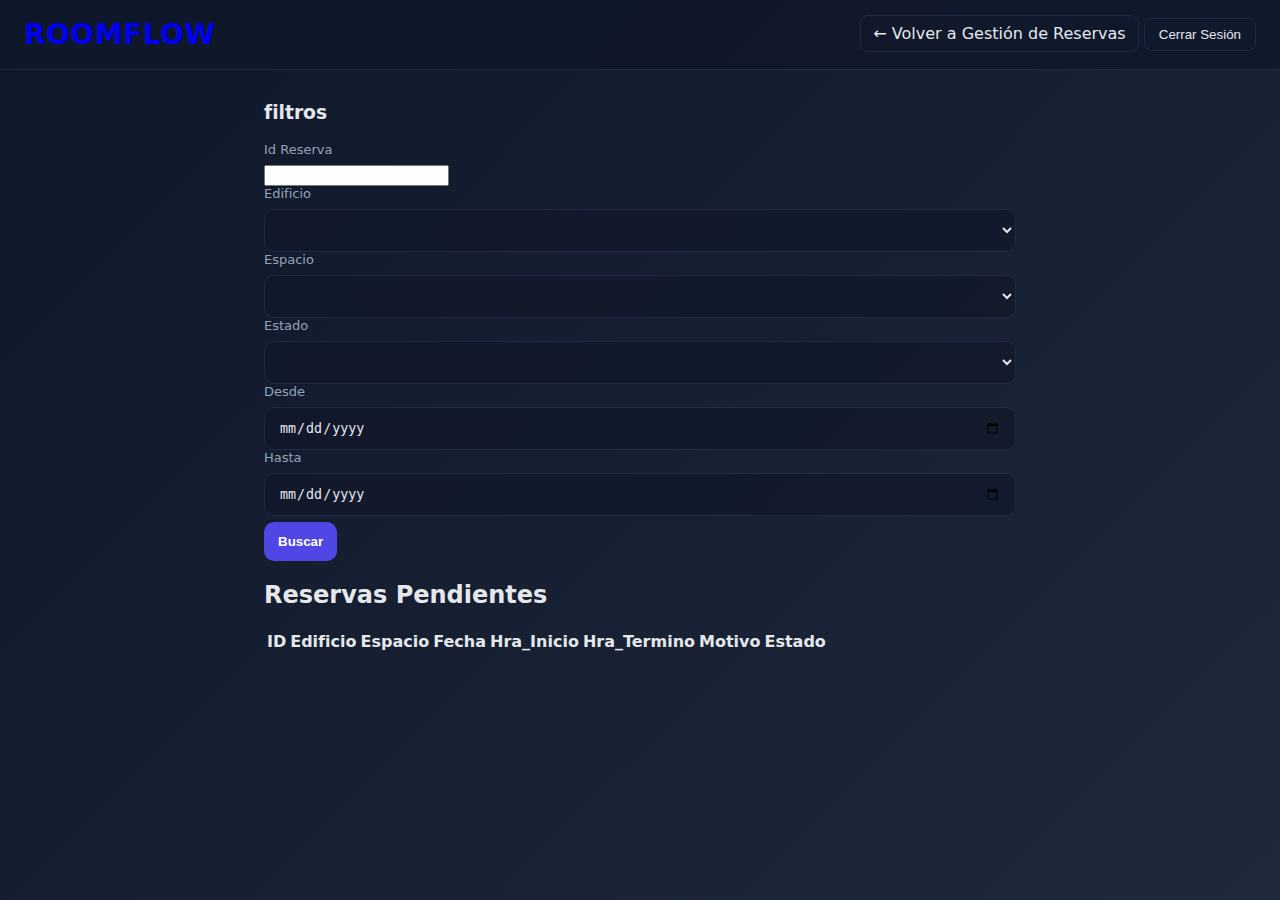
<file: Views/aprobacion-reservas.html>
<!DOCTYPE html>
<html lang="es">
<head>
  <!--
    Vista: Aprobación de Reservas
    - Muestra las reservas pendientes en el <tbody id="reserva-table-body">.
    - Lógica de carga/validación/aprobación en `../Assets/js/reservas.js`.
    - No modificar el id del tbody si se desea mantener la funcionalidad.
  -->
  <meta charset="UTF-8" />
  <meta name="viewport" content="width=device-width, initial-scale=1" />
  <title>ROOMFLOW — Aprobación de Reservas</title>
  <link rel="stylesheet" href="../Assets/css/styles.css" /> 
</head>
<body>
  <header class="menu-header">
    <section>
      <a href="menu.html" style="text-decoration: none;">
        <h1 class="brand">ROOMFLOW</h1>
      </a>
    </section>
    <section>
      <a href="reservas.html" class="btn-volver">← Volver a Gestión de Reservas</a>
      <button class="btn-logout" onclick="cerrarSesion()">Cerrar Sesión</button>
    </section>
  </header>

  <main class="list-layout">
    <div>
      <h3>filtros</h3>
      <div>
        <div class="FiltroReserva">
          <div>
            <label for="idreserva">Id Reserva</label>
            <input id="idreservaFiltro" >                      
            </select>
          </div>
          <div>
            <label for="edificio">Edificio</label>
            <select id="edificioFiltro" >                      
            </select>
          </div>
          <div>
            <label for="espacio">Espacio</label>
            <select id="espacioFiltro" >                              
            </select>
          </div>          
          <div> 
            </select>
            <label for="estado">Estado</label>
            <select id="estado" required>
              <option value=""></option>
              <option value="Pendiente">Pendiente</option>
              <option value="Aprobada">Aprobada</option>
              <option value="Rechazada">Rechazada</option>                              
            </select>
          </div>                 
          <div>
            <label for="fechaDesde">Desde</label>
            <input type="date" id="fechaDesde" />
          </div>
          <div>
            <label for="fechaHasta">Hasta</label>
            <input type="date" id="fechaHasta" />
          </div>
          <div>
            <button type="submit" class="btn-primary">Buscar</button>
          </div>
        
      </div>
    </div>
    <main class="List-reserva">
      <h2>Reservas Pendientes</h2>
      <table class="reserva-table">
        <thead>
          <tr>
            <th>ID</th>
            <th>Edificio</th>
            <th>Espacio</th>
            <th>Fecha</th>
            <th>Hra_Inicio</th>
            <th>Hra_Termino</th>
            <th>Motivo</th>
            <th>Estado</th>            
          </tr>
        </thead>
        <tbody id="reserva-table-body"></tbody>
      </table>
    </main>
  </main>

  <script type="module" src="../Assets/js/aprobacion-reserva.js"></script>
</body>
</html>
</file>
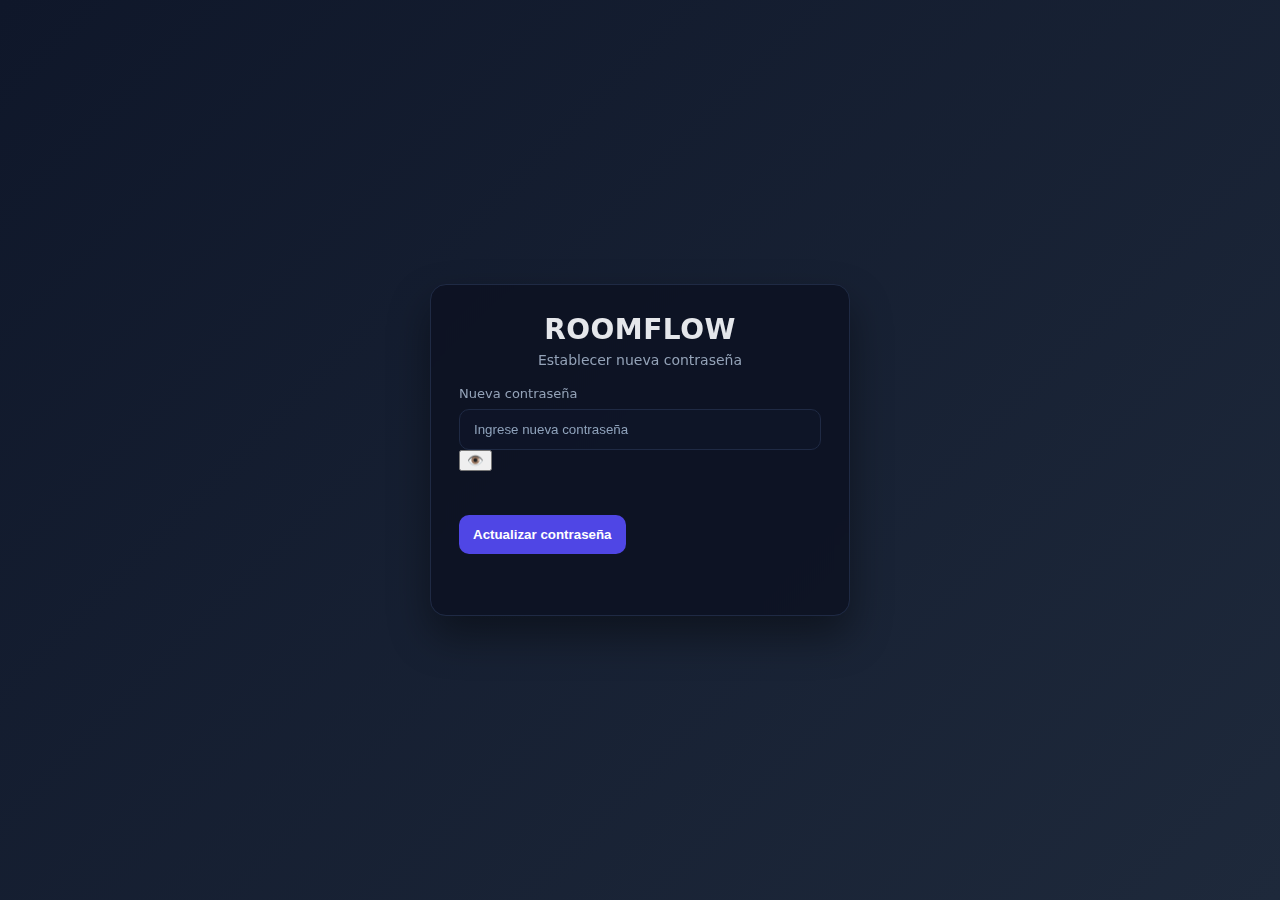
<file: Views/cambiar-clave.html>
<!DOCTYPE html>
<html lang="es">
<head>
  <meta charset="UTF-8" />
  <meta name="viewport" content="width=device-width, initial-scale=1" />
  <title>Cambiar Contraseña — ROOMFLOW</title>
  <link rel="stylesheet" href="../Assets/css/styles.css" />
</head>
<body>
  <main class="layout">
    <section class="card" role="form" aria-labelledby="cambiar-title">
      <div class="card-header">
        <h1 id="cambiar-title" class="brand">ROOMFLOW</h1>
        <p class="subtitle">Establecer nueva contraseña</p>
      </div>

      <form id="cambiar-form" novalidate>
        <div class="field">
          <label for="nueva-clave">Nueva contraseña</label>
          <div class="password-wrapper">
            <input type="password" id="nueva-clave" name="nueva-clave" placeholder="Ingrese nueva contraseña" required />
            <button type="button" id="toggle-password" aria-label="Mostrar contraseña">👁️</button>
          </div>
          <small class="error" id="clave-error" aria-live="polite"></small>
        </div>

        <button type="submit" class="btn-primary" id="btn-cambiar">Actualizar contraseña</button>
        <div class="feedback" id="feedback" aria-live="polite" role="status"></div>
      </form>
    </section>
  </main>

  <script type="module" src="../Assets/js/cambiar-clave.js"></script>
</body>
</html>
</file>
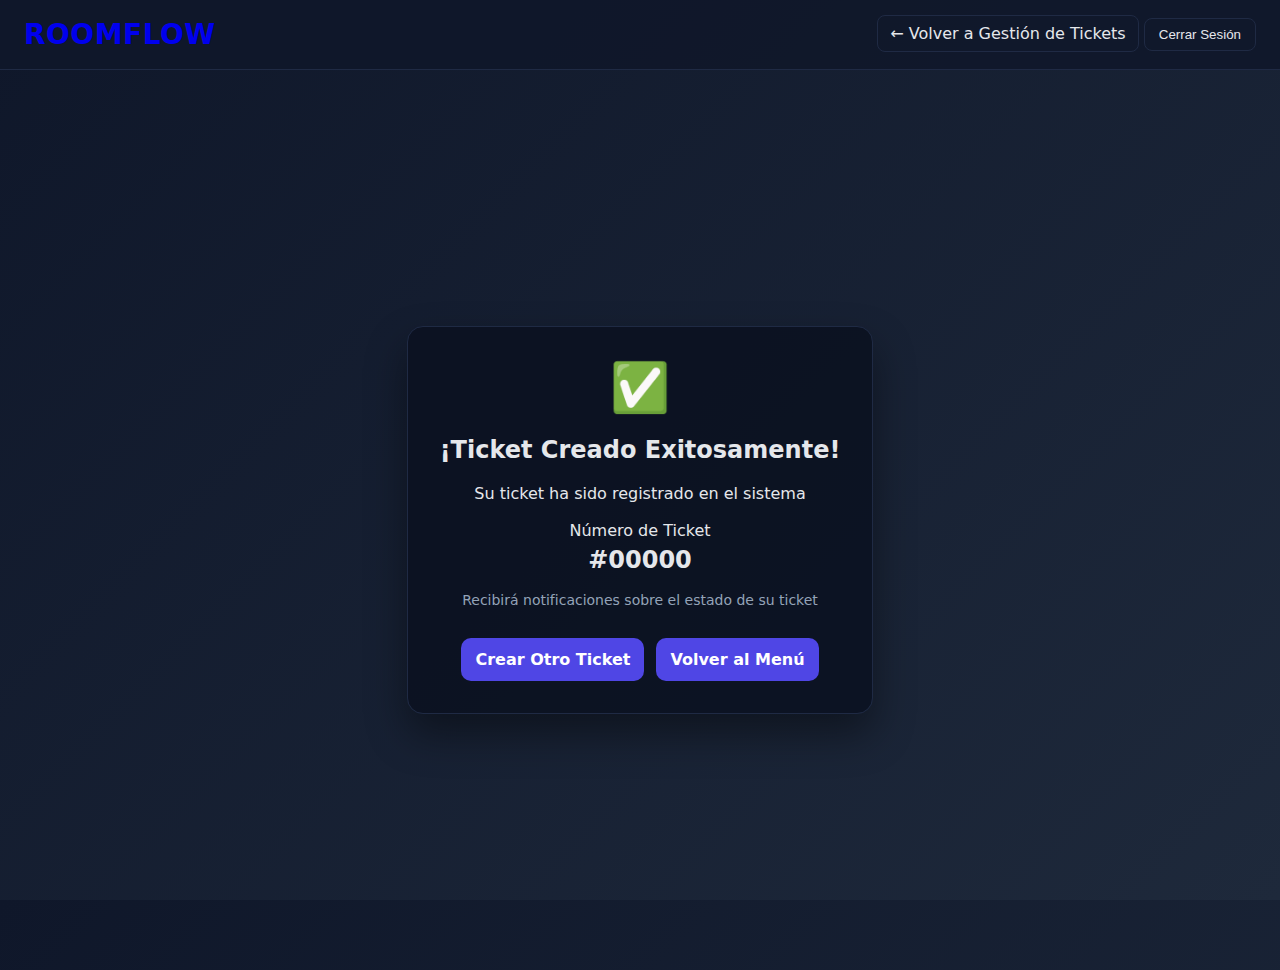
<file: Views/confirmacion-ticket.html>
<!DOCTYPE html>
<html lang="es">
<head>
  <!--
    Vista: Confirmación de Ticket
    - Muestra el número de ticket resultante después de crear uno.
    - Lee el parámetro `n` de la URL y lo inserta en `#ticket-num`.
    - No tiene script externo; el pequeño script inline realiza la inserción.
  -->
  <meta charset="UTF-8" />
  <meta name="viewport" content="width=device-width, initial-scale=1" />
  <title>ROOMFLOW — Ticket Creado</title>
  <link rel="stylesheet" href="../Assets/css/styles.css" />
</head>
<body>
    <header class="menu-header">
    <section>
      <a href="menu.html" style="text-decoration: none;">
        <h1 class="brand">ROOMFLOW</h1>
      </a>
    </section>
    <section>
      <a href="tickets.html" class="btn-volver">← Volver a Gestión de Tickets</a>
      <button class="btn-logout" onclick="cerrarSesion()">Cerrar Sesión</button>
    </section>
  </header>
  <main class="confirm-layout">
    <div class="confirm-card">
      <div class="confirm-icon">✅</div>
      <h2>¡Ticket Creado Exitosamente!</h2>
      <p>Su ticket ha sido registrado en el sistema</p>

      <div class="ticket-num">
        <span>Número de Ticket</span>
        <strong id="ticket-num">#00000</strong>
      </div>

      <p class="notificacion">Recibirá notificaciones sobre el estado de su ticket</p>

      <div class="confirm-actions">
        <a href="crear-ticket.html" class="btn-acceder">Crear Otro Ticket</a>
        <a href="menu.html" class="btn-acceder">Volver al Menú</a>
      </div>
    </div>
  </main>

  <script>
    const params = new URLSearchParams(window.location.search);
    const numero = params.get("n");
    if (numero) {
      document.getElementById("ticket-num").textContent = `#${numero}`;
    }
  </script>
</body>
</html>
</file>
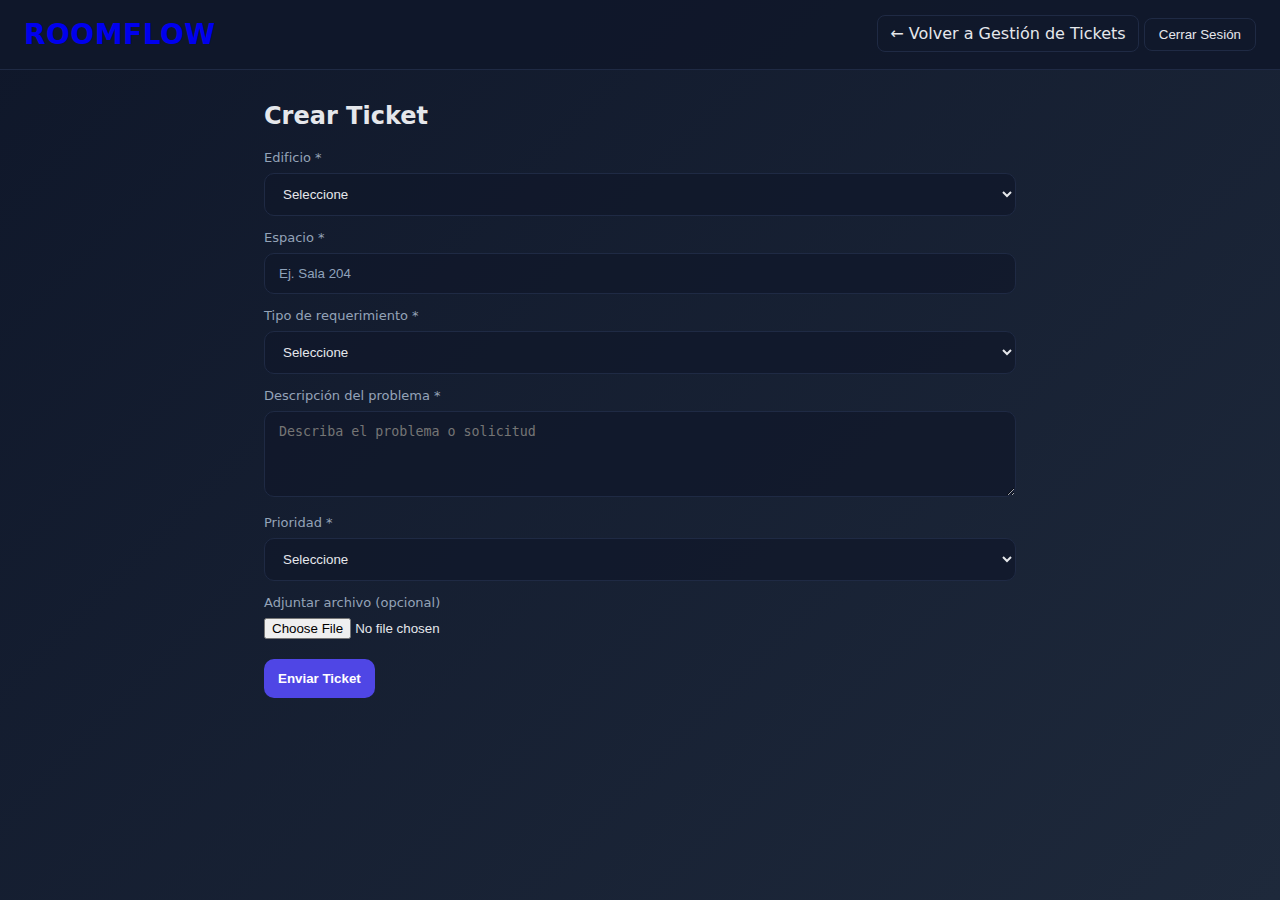
<file: Views/crear-ticket.html>
<!DOCTYPE html>
<html lang="es">
<head>
  <!--
    Vista: Crear Ticket
    - Formulario con id `ticket-form` y campos clave: `edificio`, `espacio`, `tipo`, `descripcion`, `prioridad`, `archivo`.
    - El script `../Assets/js/tickets.js` gestiona el guardado en localStorage y la redirección a confirmación.
    - Mantener los ids de los inputs para que el JS pueda leerlos correctamente.
  -->
  <meta charset="UTF-8" />
  <meta name="viewport" content="width=device-width, initial-scale=1" />
  <title>ROOMFLOW — Crear Ticket</title>
  <link rel="stylesheet" href="../Assets/css/styles.css" />
</head>
<body>
    <header class="menu-header">
    <section>
      <a href="menu.html" style="text-decoration: none;">
        <h1 class="brand">ROOMFLOW</h1>
      </a>
    </section>
    <section>
      <a href="tickets.html" class="btn-volver">← Volver a Gestión de Tickets</a>
      <button class="btn-logout" onclick="cerrarSesion()">Cerrar Sesión</button>
    </section>
  </header>
  <main class="form-layout">
    <form id="ticket-form" enctype="multipart/form-data">
      <h2>Crear Ticket</h2>

      <div class="field">
        <label for="edificio">Edificio *</label>
        <select id="edificio" required>
          <option value="">Seleccione</option>
          <option value="A">Edificio A</option>
          <option value="B">Edificio B</option>
          <option value="C">Edificio C</option>
        </select>
      </div>

      <div class="field">
        <label for="espacio">Espacio *</label>
        <input type="text" id="espacio" placeholder="Ej. Sala 204" required />
      </div>

      <div class="field">
        <label for="tipo">Tipo de requerimiento *</label>
        <select id="tipo" required>
          <option value="">Seleccione</option>
          <option value="infraestructura">Infraestructura</option>
          <option value="tecnología">Tecnología</option>
          <option value="limpieza">Limpieza</option>
          <option value="soporte">Soporte</option>
        </select>
      </div>

      <div class="field">
        <label for="descripcion">Descripción del problema *</label>
        <textarea id="descripcion" rows="4" placeholder="Describa el problema o solicitud" required></textarea>
      </div>

      <div class="field">
        <label for="prioridad">Prioridad *</label>
        <select id="prioridad" required>
          <option value="">Seleccione</option>
          <option value="alta">Alta</option>
          <option value="media">Media</option>
          <option value="baja">Baja</option>
        </select>
      </div>

      <div class="field">
        <label for="archivo">Adjuntar archivo (opcional)</label>
        <input type="file" id="archivo" accept=".jpg,.png,.pdf,.docx" />
      </div>

      <button type="submit" class="btn-primary">Enviar Ticket</button>
      <div class="feedback" id="ticket-feedback"></div>
    </form>
  </main>

  <script type="module" src="../Assets/js/tickets.js"></script>
</body>
</html>
</file>
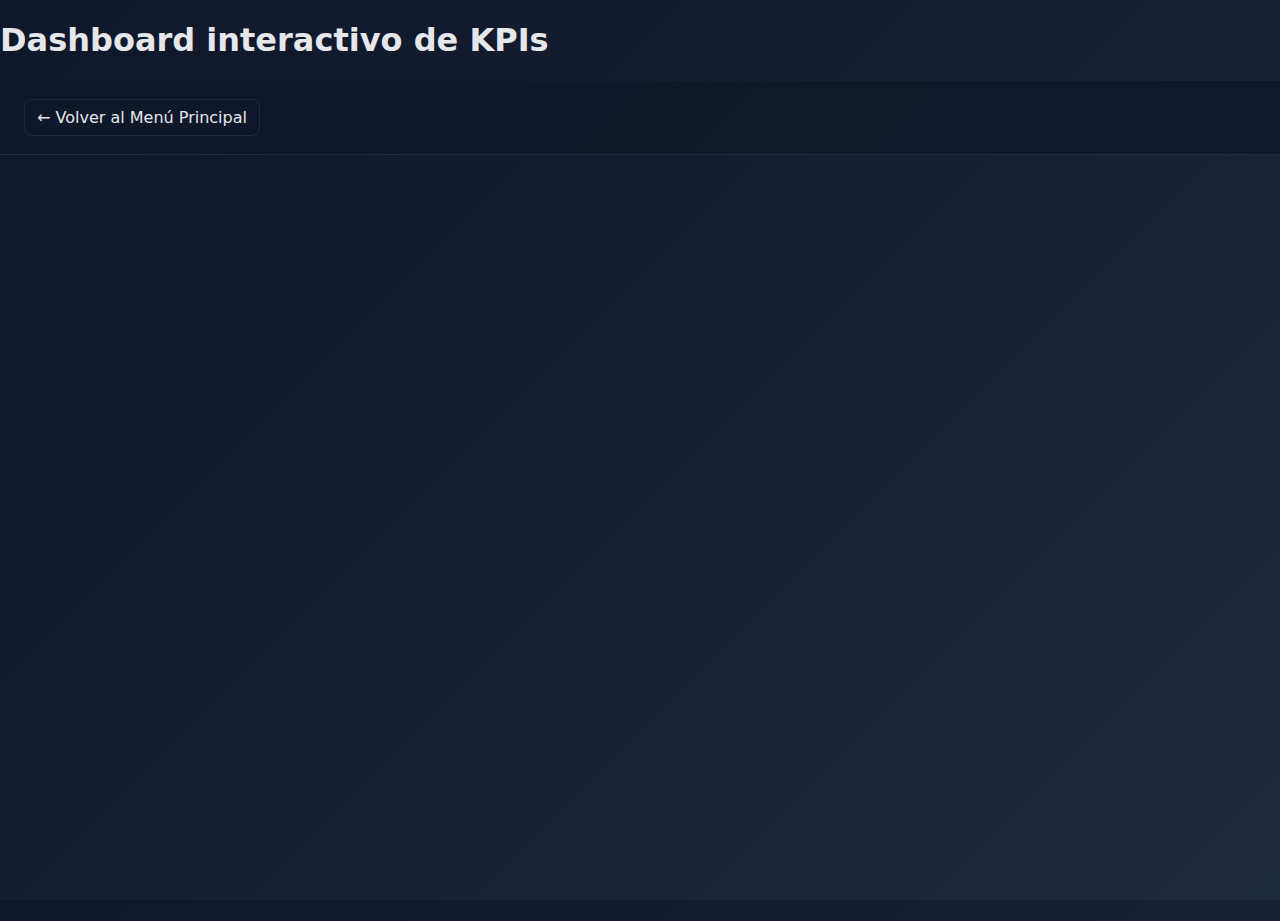
<file: Views/dashboard.html>
<!DOCTYPE html>
<html lang="es">
<head>
  <!--
    Vista: Dashboard (KPIs)
    - Página estática placeholder para mostrar indicadores/estadísticas.
    - Actualmente sólo contiene un encabezado y enlace de regreso al menú.
    - Puede integrarse con gráficos o APIs para mostrar métricas.
  -->
  <meta charset="UTF-8" />
  <meta name="viewport" content="width=device-width, initial-scale=1" />
  <title>ROOMFLOW — Menú Principal</title>
  <link rel="stylesheet" href="../Assets/css/styles.css" />
  <title>Incidencias</title>
</head>
<body>
    <h1>
        Dashboard interactivo de KPIs
    </h1>
      <header class="menu-header">
    <a href="menu.html" class="btn-volver">← Volver al Menú Principal</a>
  </header>
</body>
</html>
</file>
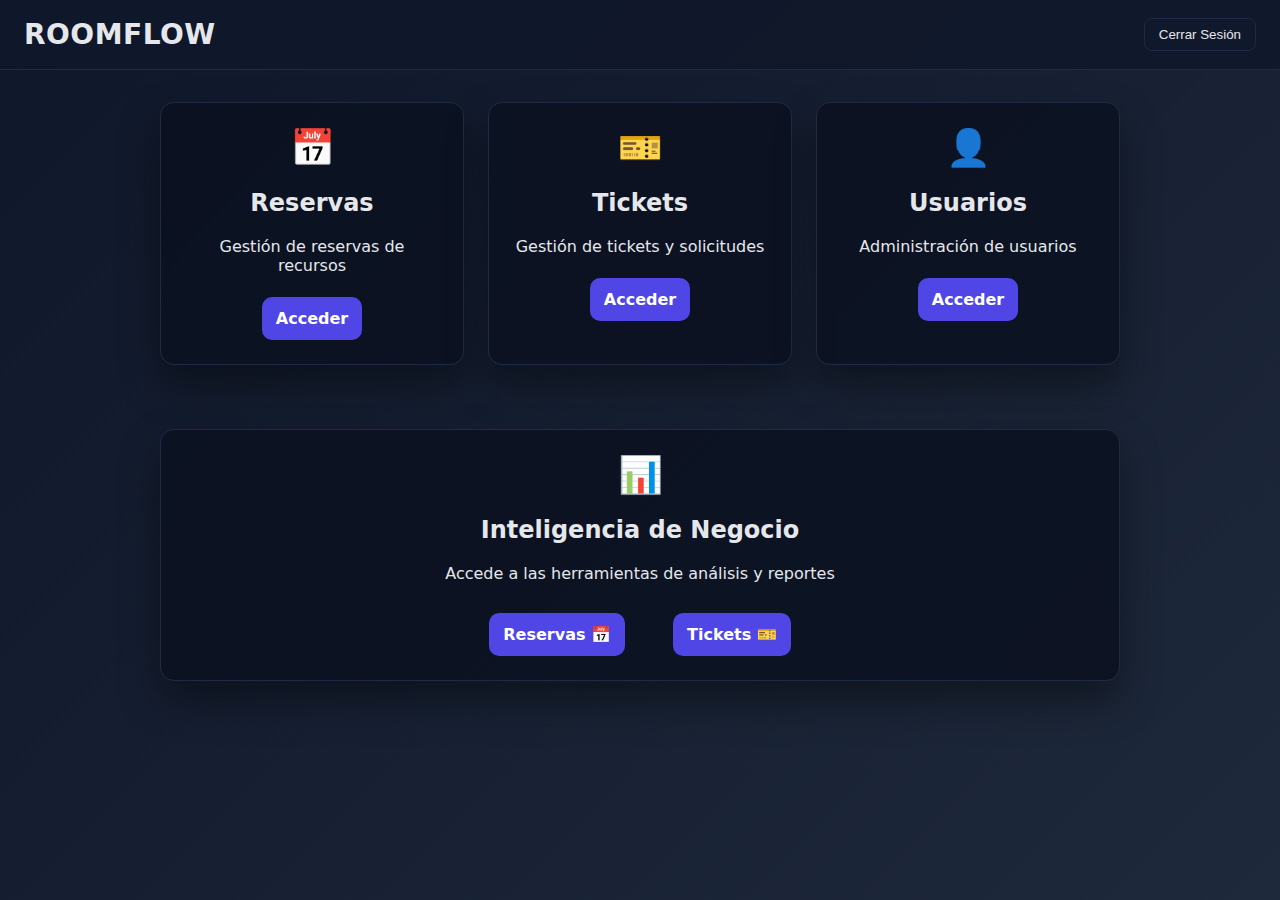
<file: Views/menu.html>
<!DOCTYPE html>
<html lang="es">
<head>
  <meta charset="UTF-8" />
  <meta name="viewport" content="width=device-width, initial-scale=1" />
  <title>ROOMFLOW — Menú Principal</title>
  <link rel="stylesheet" href="../Assets/css/styles.css" />
</head>
<body>
  <header class="menu-header">
    <h1 class="brand">ROOMFLOW</h1>
    <button class="btn-logout" onclick="cerrarSesion()">
          Cerrar Sesión
        </button>
  </header>

  <main class="menu-layout">
    <section class="menu-grid">
      <div class="menu-card">
        <div class="menu-icon">📅</div>
        <h2>Reservas</h2>
        <p>Gestión de reservas de recursos</p>
        <a href="reservas.html" class="btn-acceder">Acceder</a>
      </div>

      <div class="menu-card">
        <div class="menu-icon">🎫</div>
        <h2>Tickets</h2>
        <p>Gestión de tickets y solicitudes</p>
        <a href="tickets.html" class="btn-acceder">Acceder</a>
      </div>

      <div class="menu-card">
        <div class="menu-icon">👤</div>
        <h2>Usuarios</h2>
        <p>Administración de usuarios</p>
        <a href="usuarios.html" class="btn-acceder">Acceder</a>
      </div>
    </section>
  </main>
  <main class="menu-layout">
    <section class="menu-grid">
<div class="menu-card">
        <div class="menu-icon">📊</div>
        <h2>Inteligencia de Negocio</h2>
        <p>Accede a las herramientas de análisis y reportes</p>
        <div style="display: flex; gap: 3rem; justify-content: center; margin-top: 1.5rem;">
          <a href="inteligencia-reservas.html" class="btn-acceder">Reservas 📅</a>
          <a href="inteligencia-tickets.html" class="btn-acceder">Tickets 🎫</a>
        </div>
      </div>
      </div>
    </section>
  </main>

  <script type="module" src="../Assets/js/menu.js"></script>
</body>
</html>
</file>
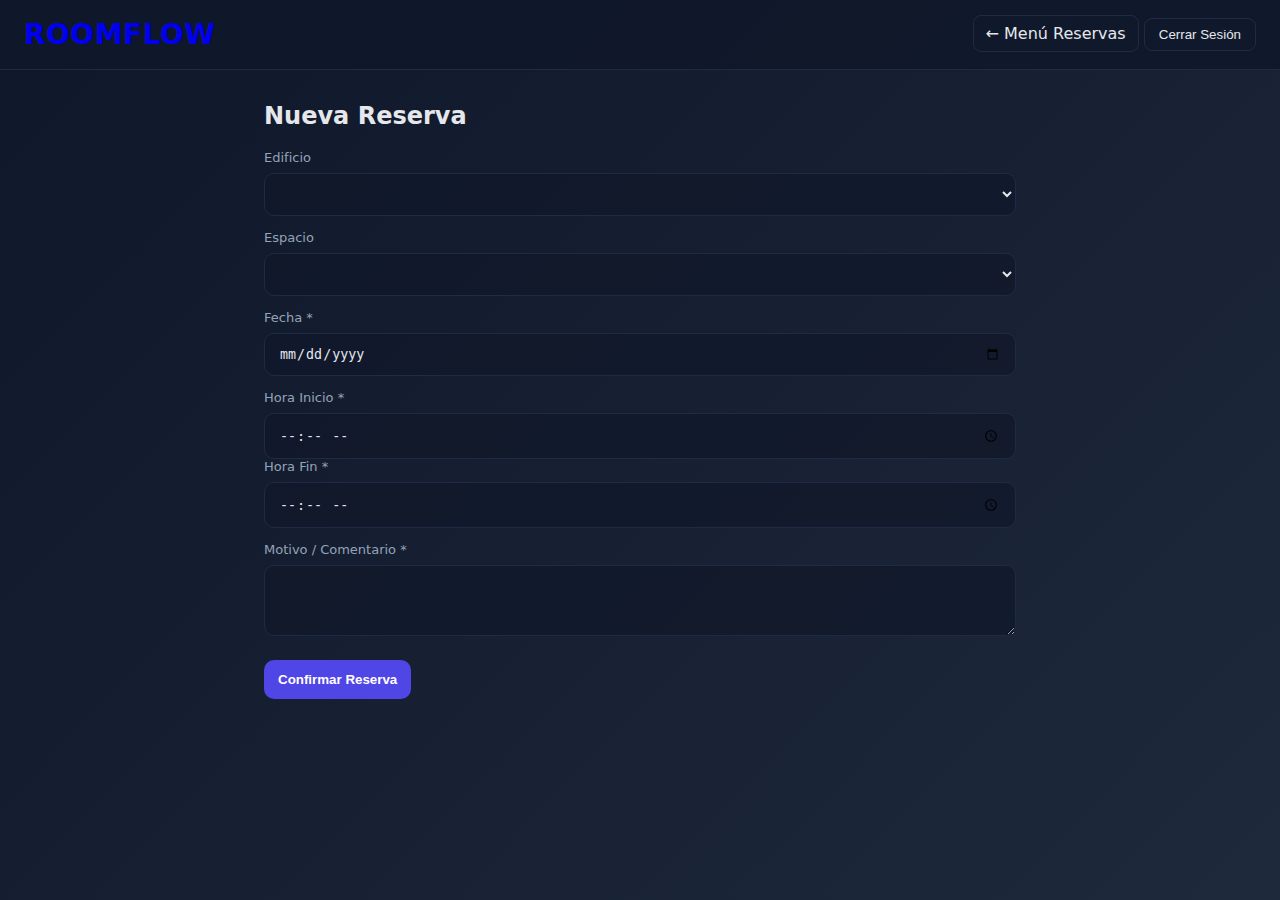
<file: Views/nueva-reserva.html>
<!DOCTYPE html>
<html lang="es">
  <head>
    <meta charset="UTF-8" />
    <meta name="viewport" content="width=device-width, initial-scale=1" />
    <title>ROOMFLOW — Nueva Reserva</title>
    <link rel="stylesheet" href="../Assets/css/styles.css" />
  </head>
  <body>
    <header class="menu-header">
      <section>
        <a href="menu.html" style="text-decoration: none">
          <h1 class="brand">ROOMFLOW</h1>
        </a>
      </section>
      <section>
        <a href="reservas.html" class="btn-volver"
          >← Menú Reservas</a
        >
        <button class="btn-logout" onclick="cerrarSesion()">
          Cerrar Sesión
        </button>
      </section>
    </header>

    <main class="form-layout">
      <form id="reserva-form">
        <h2>Nueva Reserva</h2>

        <div class="field">
          <label for="edificio">Edificio</label>
          <select id="edificio" required>                      
          </select>
        </div>
        <div class="field">
          <label for="recurso">Espacio</label>
          <select id="recurso" required>                  
          </select>
        </div>
        <div class="field">
          <label for="fecha">Fecha *</label>
          <input type="date" id="fecha" required />
        </div>
        <div class="form-row">
          <div class="col">
            <label for="horaInicio">Hora Inicio *</label>
            <input type="time" id="horaInicio" required />
          </div>
          <div class="col">
            <label for="horaFin">Hora Fin *</label>
            <input type="time" id="horaFin" required />
          </div>
        </div>

        <div class="field">
          <label for="motivo">Motivo / Comentario *</label>
          <textarea id="motivo" rows="3" required></textarea>
        </div>

        <button type="submit" class="btn-primary">Confirmar Reserva</button>
        <div class="feedback" id="reserva-feedback"></div>
      </form>
    </main>

    <script type="module" src="../Assets/js/reservas.js"></script>
  </body>
</html>
</file>
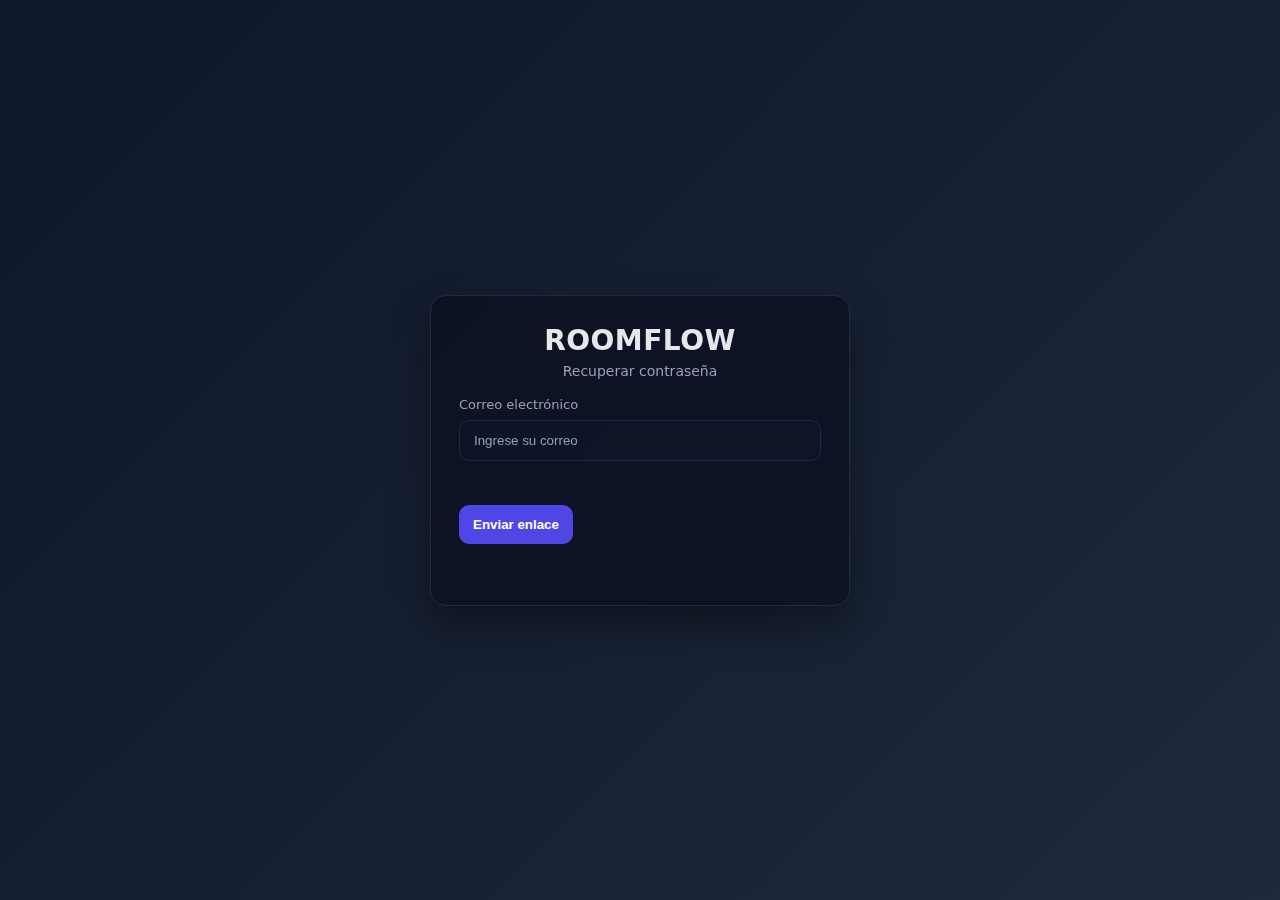
<file: Views/recuperar.html>
<!DOCTYPE html>
<html lang="es">
<head>
  <meta charset="UTF-8" />
  <meta name="viewport" content="width=device-width, initial-scale=1" />
  <title>Recuperar Contraseña — ROOMFLOW</title>
  <link rel="stylesheet" href="../Assets/css/styles.css" />
</head>
<body>
  <main class="layout">
    <section class="card" role="form" aria-labelledby="recuperar-title">
      <div class="card-header">
        <h1 id="recuperar-title" class="brand">ROOMFLOW</h1>
        <p class="subtitle">Recuperar contraseña</p>
      </div>

      <form id="recuperar-form" novalidate>
        <div class="field">
          <label for="email">Correo electrónico</label>
          <input type="email" id="email" name="email" placeholder="Ingrese su correo" required />
          <small class="error" id="email-error" aria-live="polite"></small>
        </div>

        <button type="submit" class="btn-primary" id="btn-recuperar">Enviar enlace</button>
        <div class="feedback" id="feedback" aria-live="polite" role="status"></div>
      </form>
    </section>
  </main>

  <script type="module" src="../Assets/js/recuperar.js"></script>
</body>
</html>
</file>
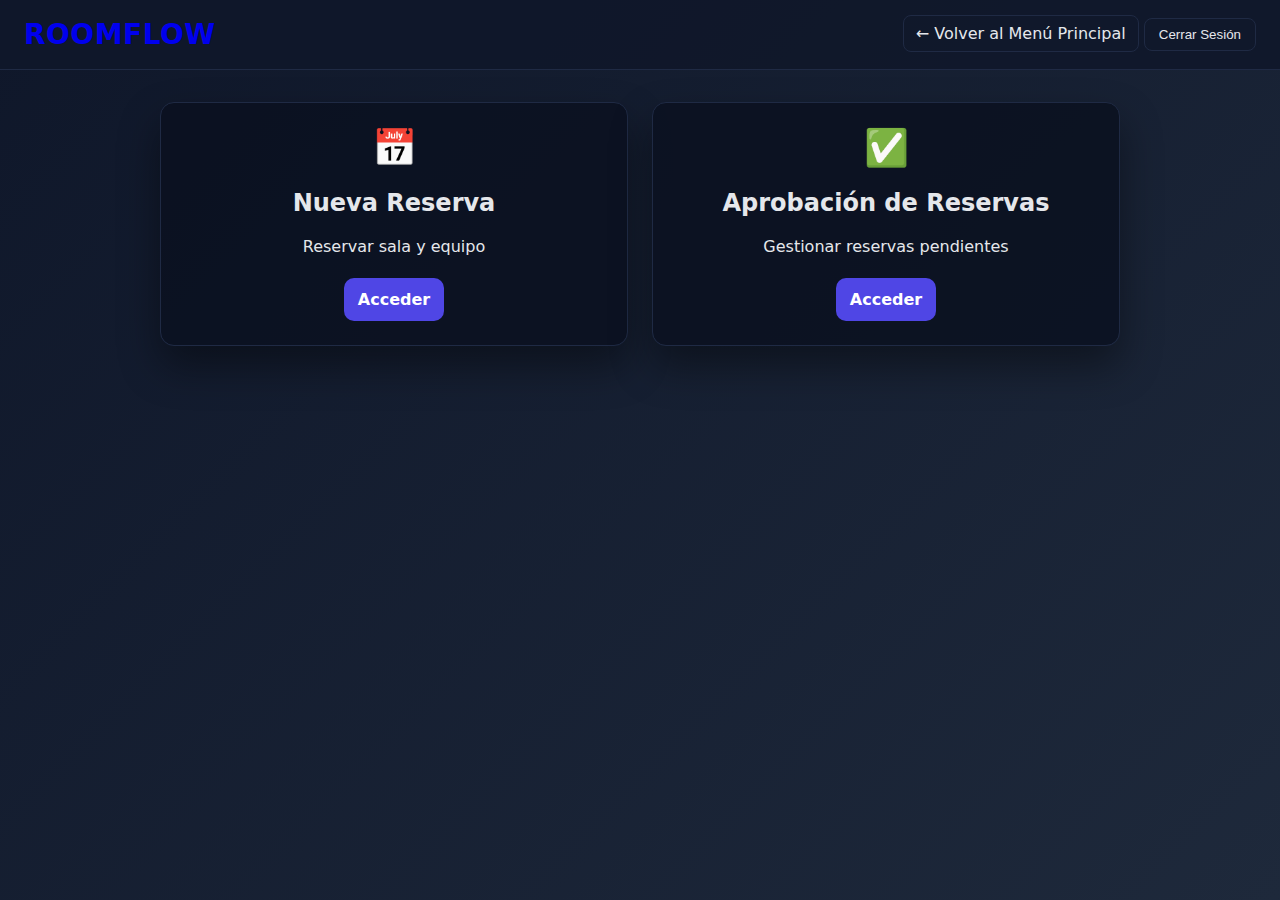
<file: Views/reservas.html>
<!DOCTYPE html>
<html lang="es">
<head>
  <!--
    Vista: Gestión de Reservas (menu)
    - Página con accesos a crear nueva reserva y a la aprobación de reservas.
    - Las vistas específicas (`nueva-reserva.html`, `aprobacion-reservas.html`) contienen la lógica JS respectiva.
  -->
  <meta charset="UTF-8" />
  <meta name="viewport" content="width=device-width, initial-scale=1" />
  <title>ROOMFLOW — Gestión de Reservas</title>
  <link rel="stylesheet" href="../Assets/css/styles.css" />
</head>
<body>
  <header class="menu-header">
    <section>
      <a href="menu.html" style="text-decoration: none;">
        <h1 class="brand">ROOMFLOW</h1>
      </a>
    </section>
    <section>
      <a href="menu.html" class="btn-volver">← Volver al Menú Principal</a>
      <button class="btn-logout" onclick="cerrarSesion()">Cerrar Sesión</button>
    </section>
  </header>

  <main class="menu-layout">
    <section class="menu-grid">
      <div class="menu-card">
        <div class="menu-icon">📅</div>
        <h2>Nueva Reserva</h2>
        <p>Reservar sala y equipo</p>
        <a href="nueva-reserva.html" class="btn-acceder">Acceder</a>
      </div>

      <div class="menu-card">
        <div class="menu-icon">✅</div>
        <h2>Aprobación de Reservas</h2>
        <p>Gestionar reservas pendientes</p>
        <a href="aprobacion-reservas.html" class="btn-acceder">Acceder</a>
      </div>
    </section>
  </main>
    <script type="module" src="../Assets/js/reservas.js"></script>
</body>
</html>
</file>
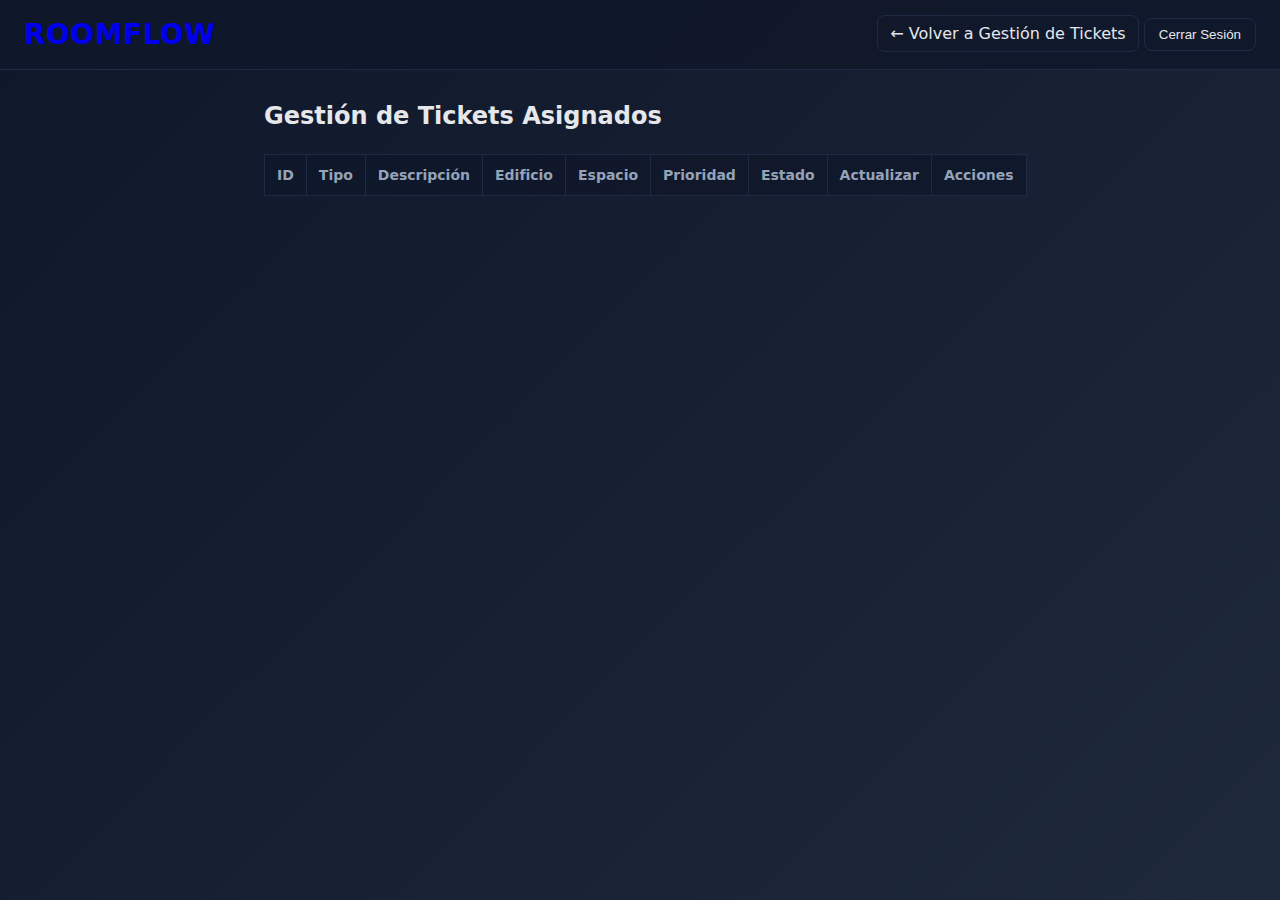
<file: Views/tickets-asignados.html>
<!DOCTYPE html>
<html lang="es">
<head>
  <!--
    Vista: Tickets Asignados
    - Muestra la tabla con los tickets en `#ticket-table-body`.
    - El archivo `../Assets/js/tickets.js` es responsable de renderizar y actualizar estados.
  -->
  <meta charset="UTF-8" />
  <meta name="viewport" content="width=device-width, initial-scale=1" />
  <title>ROOMFLOW — Tickets Asignados</title>
  <link rel="stylesheet" href="../Assets/css/styles.css" />
</head>
<body>
    <header class="menu-header">
    <section>
      <a href="menu.html" style="text-decoration: none;">
        <h1 class="brand">ROOMFLOW</h1>
      </a>
    </section>
    <section>
      <a href="tickets.html" class="btn-volver">← Volver a Gestión de Tickets</a>
      <button class="btn-logout" onclick="cerrarSesion()">Cerrar Sesión</button>
    </section>
  </header>

  <main class="list-layout">
    <h2>Gestión de Tickets Asignados</h2> 
    <table class="ticket-table">
      <thead>
        <tr>
          <th>ID</th>
          <th>Tipo</th>
          <th>Descripción</th>
          <th>Edificio</th>
          <th>Espacio</th>
          <th>Prioridad</th>
          <th>Estado</th>
          <th>Actualizar</th>
          <th>Acciones</th>
        </tr>
      </thead>
      <tbody id="ticket-table-body"></tbody>
    </table>
  </main>

  <script type="module" src="../Assets/js/tickets.js"></script>
</body>
</html>
</file>
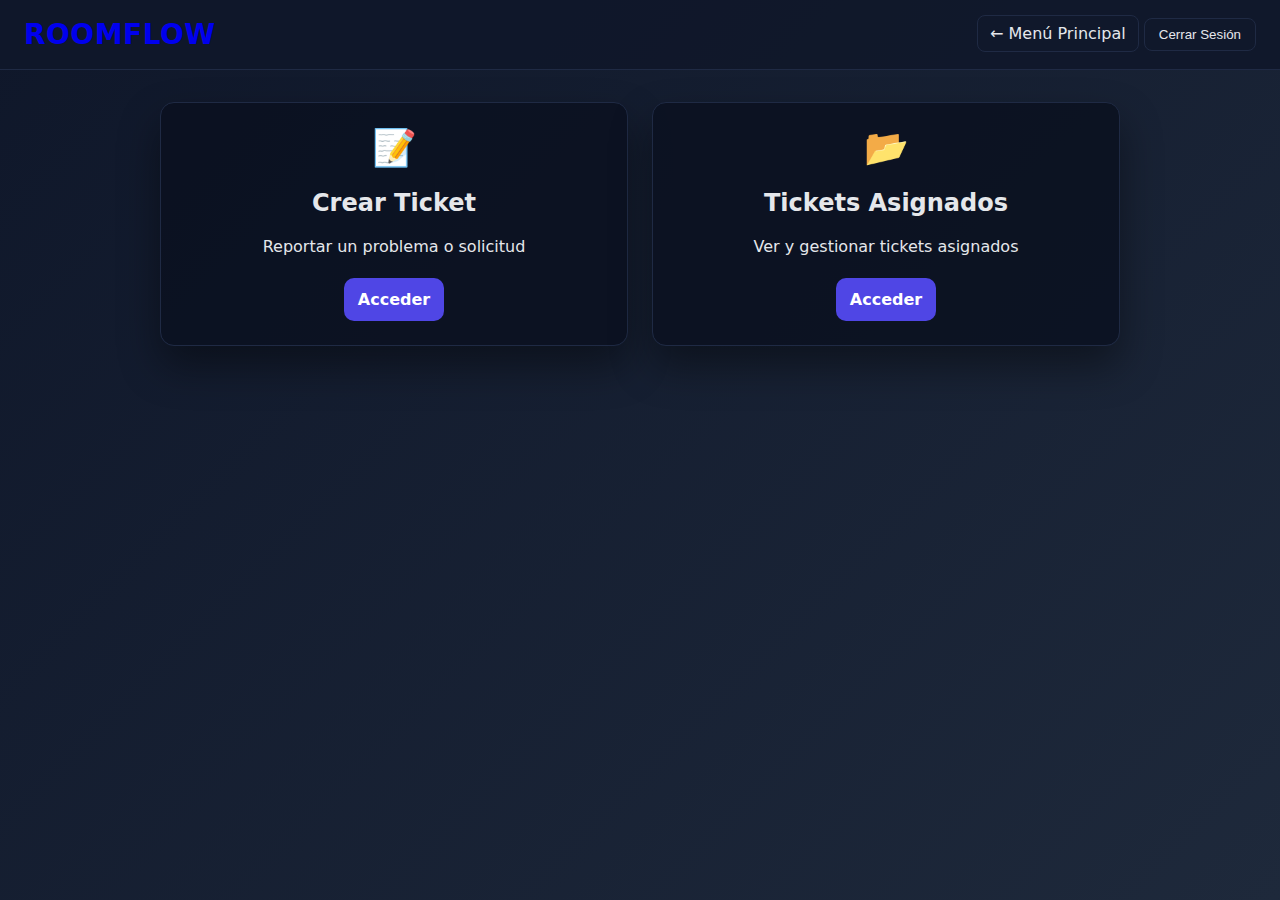
<file: Views/tickets.html>
<!DOCTYPE html>
<html lang="es">
<head>
  <!--
    Vista: Gestión de Tickets (menu)
    - Enlaces a crear tickets y ver tickets asignados.
    - Las páginas destino contienen los formularios/tablas y scripts necesarios.
  -->
  <meta charset="UTF-8" />
  <meta name="viewport" content="width=device-width, initial-scale=1" />
  <title>ROOMFLOW — Gestión de Tickets</title>
  <link rel="stylesheet" href="../Assets/css/styles.css" />
</head>
<body>
   <header class="menu-header">
    <section>
      <a href="menu.html" style="text-decoration: none;">
        <a href="menu.html" style="text-decoration: none;">
        <h1 class="brand">ROOMFLOW</h1>
      </a>
      </a>
    </section>
    <section>
      <a href="menu.html" class="btn-volver">← Menú Principal</a>
      <button class="btn-logout" onclick="cerrarSesion()">Cerrar Sesión</button>
    </section>
  </header>
  <main class="menu-layout">
    <section class="menu-grid">
      <div class="menu-card">
        <div class="menu-icon">📝</div>
        <h2>Crear Ticket</h2>
        <p>Reportar un problema o solicitud</p>
        <a href="crear-ticket.html" class="btn-acceder">Acceder</a>
      </div>

      <div class="menu-card">
        <div class="menu-icon">📂</div>
        <h2>Tickets Asignados</h2>
        <p>Ver y gestionar tickets asignados</p>
        <a href="tickets-asignados.html" class="btn-acceder">Acceder</a>
      </div>
    </section>
  </main>
    <script src="../Assets/js/tickets.js"></script>
</body>
</html>
</file>
<file: Assets/css/styles.css>
:root {
  --bg: #0f172a;
  --bg-grad-start: #0f172a;
  --bg-grad-end: #1e293b;
  --card-bg: #0b1020;
  --border: #1f2a44;
  --text: #e5e7eb;
  --muted: #94a3b8;
  --accent: #4f46e5;
  --accent-hover: #4338ca;
  --error: #ef4444;
  --success: #10b981;
  --shadow: 0 20px 40px rgba(0,0,0,0.4);
}

* { box-sizing: border-box; }
html, body { height: 100%; }
body {
  margin: 0;
  font-family: "Inter", system-ui, -apple-system, Segoe UI, Roboto, "Helvetica Neue", Arial, "Noto Sans", sans-serif;
  color: var(--text);
  background: linear-gradient(135deg, var(--bg-grad-start), var(--bg-grad-end));
}

.layout { min-height: 100%; display: grid; place-items: center; padding: 24px; }
.card {
  width: 100%; max-width: 420px;
  background: rgba(11, 16, 32, 0.8); backdrop-filter: blur(6px);
  border: 1px solid var(--border); border-radius: 16px; box-shadow: var(--shadow); padding: 28px;
}
.card-header { text-align: center; margin-bottom: 18px; }
.brand { margin: 0; font-weight: 700; font-size: 28px; letter-spacing: 0.5px; }
.subtitle { margin: 6px 0 0; color: var(--muted); font-size: 14px; }
.field { margin: 14px 0; }
label { display: block; margin-bottom: 8px; font-size: 13px; color: var(--muted); }
input[type="text"], input[type="password"], input[type="email"], input[type="date"], input[type="time"], select, textarea {
  width: 100%; padding: 12px 14px; border-radius: 10px;
  border: 1px solid var(--border); background-color: rgba(15, 23, 42, 0.7);
  color: var(--text); outline: none; transition: border-color 140ms ease, box-shadow 140ms ease;
}
textarea { resize: vertical; }
input::placeholder { color: #8fa2bb; }
input:focus, select:focus, textarea:focus { border-color: var(--accent); box-shadow: 0 0 0 3px rgba(79, 70, 229, 0.25); }
.error { display: block; margin-top: 6px; min-height: 18px; color: var(--error); font-size: 12px; }
.btn-primary, .btn-acceder {
  display: inline-block; margin-top: 6px; padding: 12px 14px; border: none; border-radius: 10px;
  background: var(--accent); color: white; font-weight: 600; cursor: pointer; text-decoration: none;
  transition: background 140ms ease, transform 80ms ease;
}
.btn-primary:hover, .btn-acceder:hover { background: var(--accent-hover); }
.btn-primary:active, .btn-acceder:active { transform: translateY(1px); }

.demo { display: flex; gap: 8px; flex-wrap: wrap; margin-top: 16px; font-size: 13px; color: var(--muted); }
.demo-label { font-weight: 600; color: var(--text); }
.demo-cred code { background: rgba(255,255,255,0.06); padding: 2px 6px; border-radius: 6px; border: 1px solid var(--border); }
.feedback { margin-top: 14px; font-size: 13px; min-height: 19px; }
.feedback.success { color: var(--success); }
.feedback.error { color: var(--error); }
@media (max-width: 420px) { .card { padding: 22px; } .brand { font-size: 24px; } }

/* Headers and layouts */
.menu-header { display: flex; justify-content: space-between; align-items: center; padding: 18px 24px; background-color: rgba(15, 23, 42, 0.9); border-bottom: 1px solid var(--border); }
.menu-layout { padding: 32px; display: flex; justify-content: center; }
.menu-grid { display: grid; grid-template-columns: repeat(auto-fit, minmax(240px, 1fr)); gap: 24px; max-width: 960px; width: 100%; }
.menu-card { background-color: rgba(11, 16, 32, 0.85); border: 1px solid var(--border); border-radius: 14px; padding: 24px; text-align: center; box-shadow: var(--shadow); transition: transform 120ms ease; }
.menu-card:hover { transform: translateY(-2px); }
.menu-icon { font-size: 36px; margin-bottom: 12px; }
.btn-logout { background: transparent; border: 1px solid var(--border); color: var(--text); padding: 8px 14px; border-radius: 8px; cursor: pointer; transition: background 140ms ease; }
.btn-logout:hover { background-color: rgba(255,255,255,0.05); }
.btn-volver { color: var(--text); text-decoration: none; border: 1px solid var(--border); padding: 8px 12px; border-radius: 8px; }
.btn-volver:hover { background-color: rgba(255,255,255,0.05); }

.form-layout, .list-layout { max-width: 800px; margin: 32px auto; padding: 0 24px; }

/* Tickets list (cards) */
.ticket-list { list-style: none; padding: 0; margin-top: 24px; }
.ticket-item { background-color: rgba(11, 16, 32, 0.8); border: 1px solid var(--border); border-radius: 10px; padding: 16px; margin-bottom: 12px; }

/* Tables */
.ticket-table { width: 100%; border-collapse: collapse; margin-top: 24px; font-size: 14px; }
.ticket-table th, .ticket-table td { padding: 12px; border: 1px solid var(--border); text-align: left; background-color: rgba(15, 23, 42, 0.7); }
.ticket-table th { background-color: rgba(15, 23, 42, 0.9); color: var(--muted); }
.ticket-table td button { padding: 6px 10px; font-size: 13px; border-radius: 6px; background-color: var(--accent); color: white; border: none; cursor: pointer; }
.ticket-table td button:hover { background-color: var(--accent-hover); }

/* Confirmation */
.confirm-layout { display: flex; justify-content: center; align-items: center; min-height: 100vh; padding: 24px; }
.confirm-card { background-color: rgba(11, 16, 32, 0.85); border: 1px solid var(--border); border-radius: 16px; padding: 32px; text-align: center; max-width: 480px; box-shadow: var(--shadow); }
.confirm-icon { font-size: 48px; margin-bottom: 16px; color: var(--success); }
.ticket-num { margin: 18px 0; font-size: 16px; color: var(--text); }
.ticket-num strong { display: block; font-size: 24px; margin-top: 6px; }
.notificacion { color: var(--muted); font-size: 14px; margin-bottom: 24px; }
.confirm-actions { display: flex; justify-content: center; gap: 12px; flex-wrap: wrap; }

/* Utilities */
.hidden { display: none; }

/* DashBoard */
.dashboard-filtros {
  display: flex;
  gap: 16px;
  align-items: flex-end;
  flex-wrap: wrap;
  margin-bottom: 16px;
}

.kpi-grid {
  display: grid;
  grid-template-columns: repeat(auto-fit, minmax(220px, 1fr));
  gap: 16px;
  margin: 20px 0;
}

.kpi-card {
  background-color: rgba(11, 16, 32, 0.85);
  border: 1px solid var(--border);
  border-radius: 12px;
  padding: 16px;
  box-shadow: var(--shadow);
  text-align: center;
}

.kpi-card h3 {
  margin: 0 0 8px;
  font-size: 14px;
  color: var(--muted);
}

.kpi-card p {
  margin: 0;
  font-size: 22px;
  font-weight: 700;
  color: var(--text);
}

.charts {
  display: grid;
  grid-template-columns: repeat(auto-fit, minmax(320px, 1fr));
  gap: 16px;
}

.chart-card {
  background-color: rgba(11, 16, 32, 0.85);
  border: 1px solid var(--border);
  border-radius: 12px;
  padding: 16px;
  box-shadow: var(--shadow);
}

.chart-card h4 {
  margin: 0 0 12px;
  font-size: 14px;
  color: var(--muted);
}

.detalle-card {
  background-color: rgba(11, 16, 32, 0.85);
  border: 1px solid var(--border);
  border-radius: 12px;
  padding: 16px;
  margin-top: 20px;
  box-shadow: var(--shadow);
}
</file>
